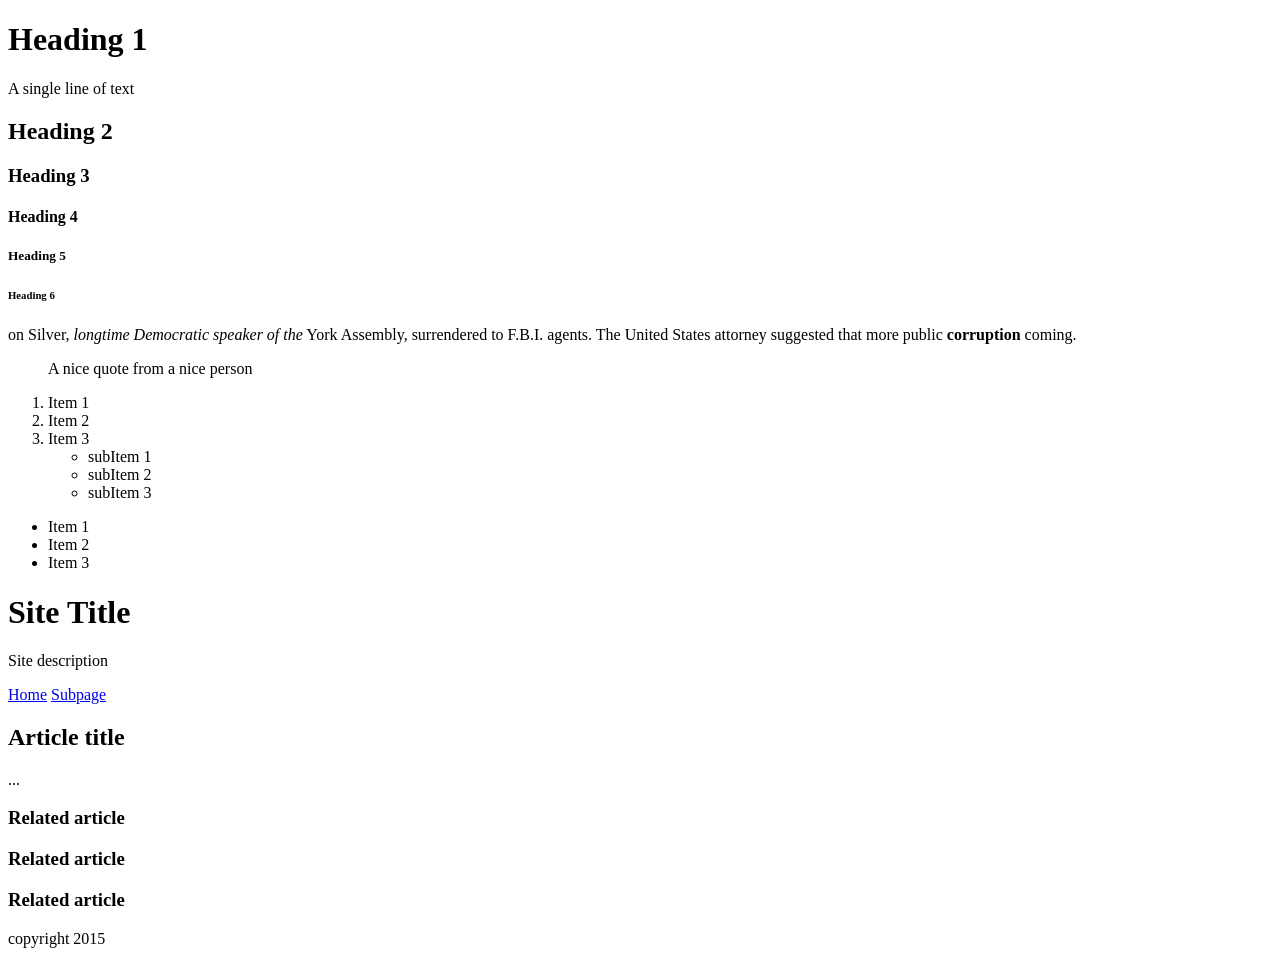
<file: index.html>
<!doctype html>
<html>

</html>
	<head>
		<title>HTML Demo</title>
	</head>
	<body>

		<h1>Heading 1</h1>
		<p>A single line of text </p>
		

		<h2>Heading 2</h2>

		<h3>Heading 3</h3>
		<h4>Heading 4</h4>
		<h5>Heading 5</h5>
		<h6>Heading 6</h6>
		<p>on Silver, <em>longtime Democratic speaker of the</em> York Assembly, surrendered to F.B.I. agents. The United States attorney suggested that more public <strong> corruption </strong>coming.

		<blockquote> A nice quote from a nice person</blockquote>

		<ol>
			<li> Item 1</li>
			<li> Item 2</li>
			<li> Item 3
				<ul>
					<li> subItem 1</li>
					<li> subItem 2</li>
					<li> subItem 3</li>
				</ul>
			</li>
		</ol>


		<ul>
			<li> Item 1</li>
			<li> Item 2</li>
			<li> Item 3</li>
		</ul>


		<header>
			<h1> Site Title</h1>
			<p> Site description</p>
			<nav>
				<a href="index.html">Home</a>
				<a href="sub.html">Subpage</a>
			</nav>
		</header>

		<main>
			<h2>Article title</h2>
			<p> ... </p>


		</main>
		<aside>
			<article>
				<h3>Related article</h3>
			</article>
			<article>
				<h3>Related article</h3>
			</article>
			<article>
				<h3>Related article</h3>
			</article>
		</aside>
		<footer>
			copyright 2015
		</footer>
			




	</body>
</html>
</file>
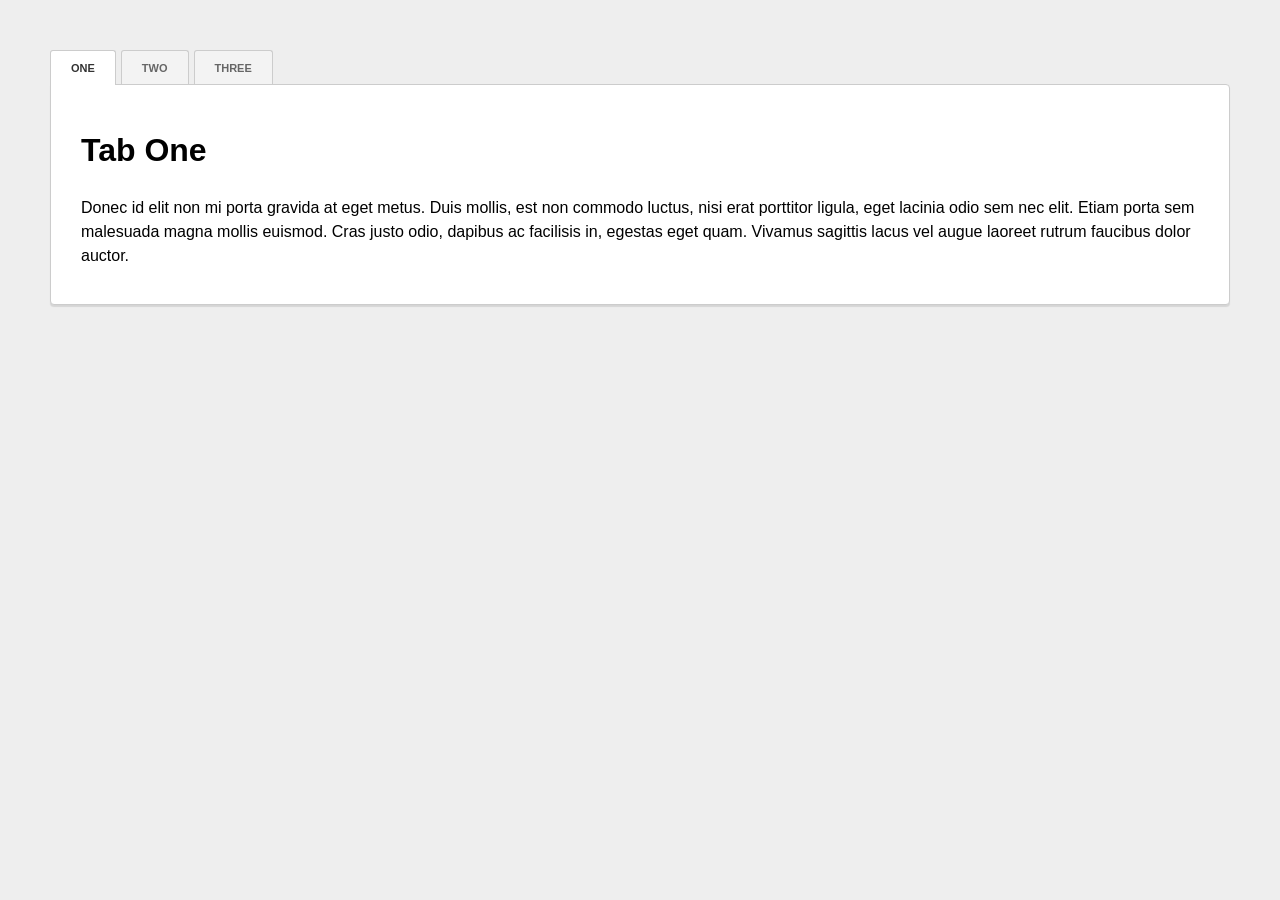
<file: Projects/05-TabPlugin/index.html>
<!DOCTYPE html>
<html>
	<head>
		<meta name="viewport" content="width=device-width, user-scalable=no">

		<title>Tabs</title>

		<link href="css/normalize.css" rel="stylesheet">
		<link href="css/jquery.mytabs.css" rel="stylesheet">
		<link href="css/main.css" rel="stylesheet">

		<script src="js/jquery-1.11.2.min.js"></script>
		<script src="js/jquery.mytabs.js"></script>
		<script src="js/main.js"></script>
	</head>
	<body>

		<div class="tabbed">
			<div class="tab-nav">
				<a href="#one" class="tab active">One</a>
				<a href="#two" class="tab">Two</a>
				<a href="#three" class="tab">Three</a>
			</div>
			<div class="tab-content">
				<div class="tab active" id="one">
					<h1>Tab One</h1>
					<p>Donec id elit non mi porta gravida at eget metus. Duis mollis, est non commodo luctus, nisi erat porttitor ligula, eget lacinia odio sem nec elit. Etiam porta sem malesuada magna mollis euismod. Cras justo odio, dapibus ac facilisis in, egestas eget quam. Vivamus sagittis lacus vel augue laoreet rutrum faucibus dolor auctor.</p>
				</div>
				<div class="tab" id="two">
					<h1>Tab Two</h1>
					<p>Maecenas sed diam eget risus varius blandit sit amet non magna. Duis mollis, est non commodo luctus, nisi erat porttitor ligula, eget lacinia odio sem nec elit. Curabitur blandit tempus porttitor. Nullam quis risus eget urna mollis ornare vel eu leo.</p>
				</div>
				<div class="tab" id="three">
					<h1>Tab Three</h1>
					<p>Vestibulum id ligula porta felis euismod semper. Fusce dapibus, tellus ac cursus commodo, tortor mauris condimentum nibh, ut fermentum massa justo sit amet risus. Cum sociis natoque penatibus et magnis dis parturient montes, nascetur ridiculus mus. Nullam quis risus eget urna mollis ornare vel eu leo.</p>
				</div>
			</div>
		</div>

	</body>
</html>
</file>
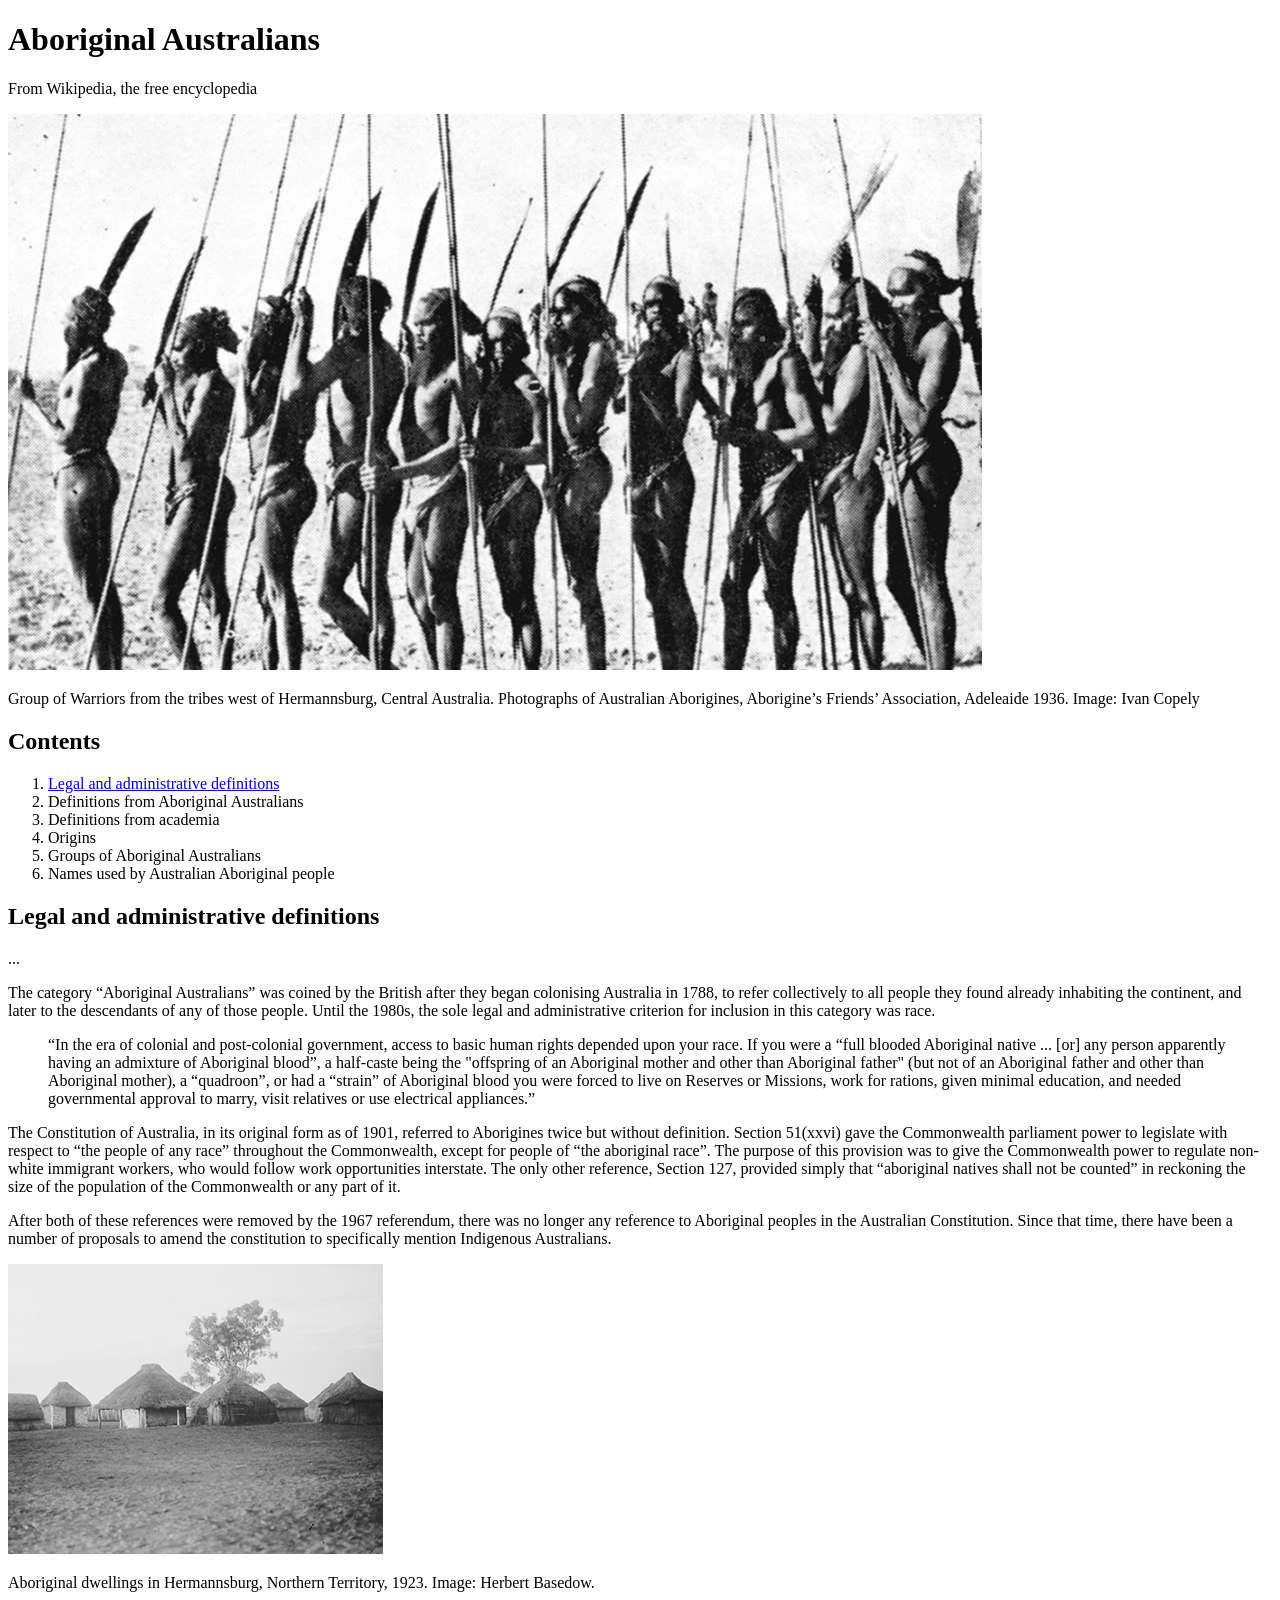
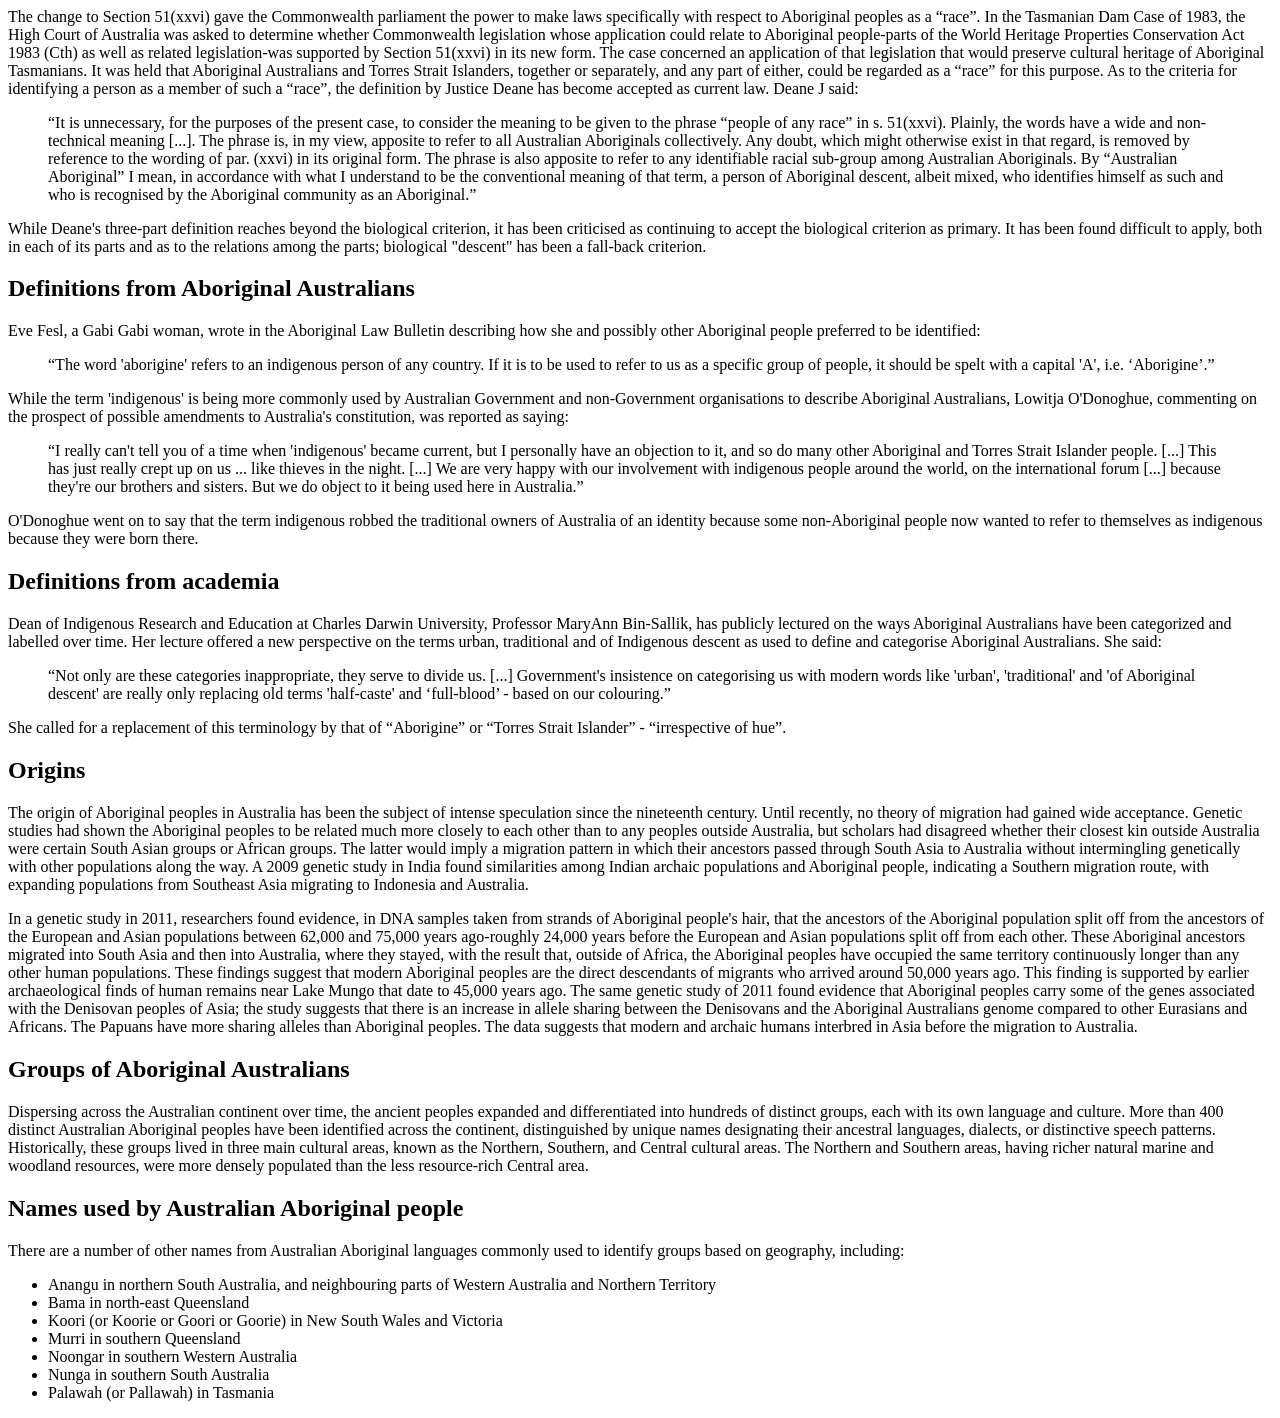
<file: indexA.html>
<!doctype html>
<html>
	<head>
		<title>Aboriginal Australians</title>
	</head>

	<body>

	<h1>Aboriginal Australians</h1>
	<p>From Wikipedia, the free encyclopedia</p>

<img src="aboriginal-australians.jpg" alt="Relevant textual alternative to the image">
<p>Group of Warriors from the tribes west of Hermannsburg, Central Australia. Photographs of Australian Aborigines, Aborigine’s Friends’ Association, Adeleaide 1936. Image: Ivan Copely<p>

	<h2>Contents</h2>
	
	<ol>
		<li> <a href="Section_1"> Legal and administrative definitions</a></li>
		<li> Definitions from Aboriginal Australians</li>
		<li> Definitions from academia</li>
		<li> Origins</li>
		<li>Groups of Aboriginal Australians</li>
		<li>Names used by Australian Aboriginal people</li>
	</ol>

<h2>Legal and administrative definitions</h2><div id="Section_1">...</div>

	<p>The category &#8220;Aboriginal Australians&#8221; was coined by the British after they began colonising Australia in 1788, to refer collectively to all people they found already inhabiting the continent, and later to the descendants of any of those people. Until the 1980s, the sole legal and administrative criterion for inclusion in this category was race.</p>

	<blockquote>&#8220;In the era of colonial and post-colonial government, access to basic human rights depended upon your race. If you were a &#8220;full blooded Aboriginal native ... [or] any person apparently having an admixture of Aboriginal blood&#8221;, a half-caste being the "offspring of an Aboriginal mother and other than Aboriginal father" (but not of an Aboriginal father and other than Aboriginal mother), a &#8220;quadroon&#8221;, or had a &#8220;strain&#8221; of Aboriginal blood you were forced to live on Reserves or Missions, work for rations, given minimal education, and needed governmental approval to marry, visit relatives or use electrical appliances.&#8221;</blockquote>

	<p>The Constitution of Australia, in its original form as of 1901, referred to Aborigines twice but without definition. Section 51(xxvi) gave the Commonwealth parliament power to legislate with respect to &#8220;the people of any race&#8221; throughout the Commonwealth, except for people of &#8220;the aboriginal race&#8221;. The purpose of this provision was to give the Commonwealth power to regulate non-white immigrant workers, who would follow work opportunities interstate. The only other reference, Section 127, provided simply that &#8220;aboriginal natives shall not be counted&#8221; in reckoning the size of the population of the Commonwealth or any part of it.</p>

	<p>After both of these references were removed by the 1967 referendum, there was no longer any reference to Aboriginal peoples in the Australian Constitution. Since that time, there have been a number of proposals to amend the constitution to specifically mention Indigenous Australians.</p>

<img src="aboriginal-dwellings.jpg" alt="Relevant textual alternative to the image">
<p>Aboriginal dwellings in Hermannsburg, Northern Territory, 1923. Image: Herbert Basedow.</p>

	<p>The change to Section 51(xxvi) gave the Commonwealth parliament the power to make laws specifically with respect to Aboriginal peoples as a &#8220;race&#8221;. In the Tasmanian Dam Case of 1983, the High Court of Australia was asked to determine whether Commonwealth legislation whose application could relate to Aboriginal people-parts of the World Heritage Properties Conservation Act 1983 (Cth) as well as related legislation-was supported by Section 51(xxvi) in its new form. The case concerned an application of that legislation that would preserve cultural heritage of Aboriginal Tasmanians. It was held that Aboriginal Australians and Torres Strait Islanders, together or separately, and any part of either, could be regarded as a &#8220;race&#8221; for this purpose. As to the criteria for identifying a person as a member of such a &#8220;race&#8221;, the definition by Justice Deane has become accepted as current law. Deane J said:</p>

	<blockquote>&#8220;It is unnecessary, for the purposes of the present case, to consider the meaning to be given to the phrase &#8220;people of any race&#8221; in s. 51(xxvi). Plainly, the words have a wide and non-technical meaning [...]. The phrase is, in my view, apposite to refer to all Australian Aboriginals collectively. Any doubt, which might otherwise exist in that regard, is removed by reference to the wording of par. (xxvi) in its original form. The phrase is also apposite to refer to any identifiable racial sub-group among Australian Aboriginals. By &#8220;Australian Aboriginal&#8221; I mean, in accordance with what I understand to be the conventional meaning of that term, a person of Aboriginal descent, albeit mixed, who identifies himself as such and who is recognised by the Aboriginal community as an Aboriginal.&#8221;</BLOCKQUOTE>

	<p>While Deane's three-part definition reaches beyond the biological criterion, it has been criticised as continuing to accept the biological criterion as primary. It has been found difficult to apply, both in each of its parts and as to the relations among the parts; biological "descent" has been a fall-back criterion.</p>

	<h2>Definitions from Aboriginal Australians</h2>

	<p>Eve Fesl, a Gabi Gabi woman, wrote in the Aboriginal Law Bulletin describing how she and possibly other Aboriginal people preferred to be identified:</p>

	<BLOCKQUOTE>&#8220;The word 'aborigine' refers to an indigenous person of any country. If it is to be used to refer to us as a specific group of people, it should be spelt with a capital 'A', i.e. &#8216;Aborigine&#8217;.&#8221;</BLOCKQUOTE>

	<p>While the term 'indigenous' is being more commonly used by Australian Government and non-Government organisations to describe Aboriginal Australians, Lowitja O'Donoghue, commenting on the prospect of possible amendments to Australia's constitution, was reported as saying:</p>

	<blockquote>&#8220;I really can't tell you of a time when 'indigenous' became current, but I personally have an objection to it, and so do many other Aboriginal and Torres Strait Islander people. [...] This has just really crept up on us ... like thieves in the night. [...] We are very happy with our involvement with indigenous people around the world, on the international forum [...] because they're our brothers and sisters. But we do object to it being used here in Australia.&#8221;</blockquote>

	<p>O'Donoghue went on to say that the term indigenous robbed the traditional owners of Australia of an identity because some non-Aboriginal people now wanted to refer to themselves as indigenous because they were born there.</p>

	<h2>Definitions from academia</h2>

	<p>Dean of Indigenous Research and Education at Charles Darwin University, Professor MaryAnn Bin-Sallik, has publicly lectured on the ways Aboriginal Australians have been categorized and labelled over time. Her lecture offered a new perspective on the terms urban, traditional and of Indigenous descent as used to define and categorise Aboriginal Australians. She said:</p>

	<BLOCKQUOTE>&#8220;Not only are these categories inappropriate, they serve to divide us. [...] Government's insistence on categorising us with modern words like 'urban', 'traditional' and 'of Aboriginal descent' are really only replacing old terms 'half-caste' and &#8216;full-blood&#8217; - based on our colouring.&#8221;</BLOCKQUOTE>

	<p>She called for a replacement of this terminology by that of &#8220;Aborigine&#8221; or &#8220;Torres Strait Islander&#8221; - &#8220;irrespective of hue&#8221;.</p>

	<h2>Origins</h2>

	<p>The origin of Aboriginal peoples in Australia has been the subject of intense speculation since the nineteenth century. Until recently, no theory of migration had gained wide acceptance. Genetic studies had shown the Aboriginal peoples to be related much more closely to each other than to any peoples outside Australia, but scholars had disagreed whether their closest kin outside Australia were certain South Asian groups or African groups. The latter would imply a migration pattern in which their ancestors passed through South Asia to Australia without intermingling genetically with other populations along the way. A 2009 genetic study in India found similarities among Indian archaic populations and Aboriginal people, indicating a Southern migration route, with expanding populations from Southeast Asia migrating to Indonesia and Australia.</p>

	<p>In a genetic study in 2011, researchers found evidence, in DNA samples taken from strands of Aboriginal people's hair, that the ancestors of the Aboriginal population split off from the ancestors of the European and Asian populations between 62,000 and 75,000 years ago-roughly 24,000 years before the European and Asian populations split off from each other. These Aboriginal ancestors migrated into South Asia and then into Australia, where they stayed, with the result that, outside of Africa, the Aboriginal peoples have occupied the same territory continuously longer than any other human populations. These findings suggest that modern Aboriginal peoples are the direct descendants of migrants who arrived around 50,000 years ago. This finding is supported by earlier archaeological finds of human remains near Lake Mungo that date to 45,000 years ago. The same genetic study of 2011 found evidence that Aboriginal peoples carry some of the genes associated with the Denisovan peoples of Asia; the study suggests that there is an increase in allele sharing between the Denisovans and the Aboriginal Australians genome compared to other Eurasians and Africans. The Papuans have more sharing alleles than Aboriginal peoples. The data suggests that modern and archaic humans interbred in Asia before the migration to Australia.</p>

	<h2>Groups of Aboriginal Australians</h2>

	<p>Dispersing across the Australian continent over time, the ancient peoples expanded and differentiated into hundreds of distinct groups, each with its own language and culture. More than 400 distinct Australian Aboriginal peoples have been identified across the continent, distinguished by unique names designating their ancestral languages, dialects, or distinctive speech patterns. Historically, these groups lived in three main cultural areas, known as the Northern, Southern, and Central cultural areas. The Northern and Southern areas, having richer natural marine and woodland resources, were more densely populated than the less resource-rich Central area.</p>

	<h2>Names used by Australian Aboriginal people</h2>

	<p>There are a number of other names from Australian Aboriginal languages commonly used to identify groups based on geography, including:</p>

	<ul>
		<li>Anangu in northern South Australia, and neighbouring parts of Western Australia and Northern Territory</li>
		<li>Bama in north-east Queensland</li>
		<li>Koori (or Koorie or Goori or Goorie) in New South Wales and Victoria</li>
		<li>Murri in southern Queensland</li>
		<li>Noongar in southern Western Australia</li>
		<li>Nunga in southern South Australia</li>
		<li>Palawah (or Pallawah) in Tasmania</li>
		</ul>
			

	</body>
</html>
</file>
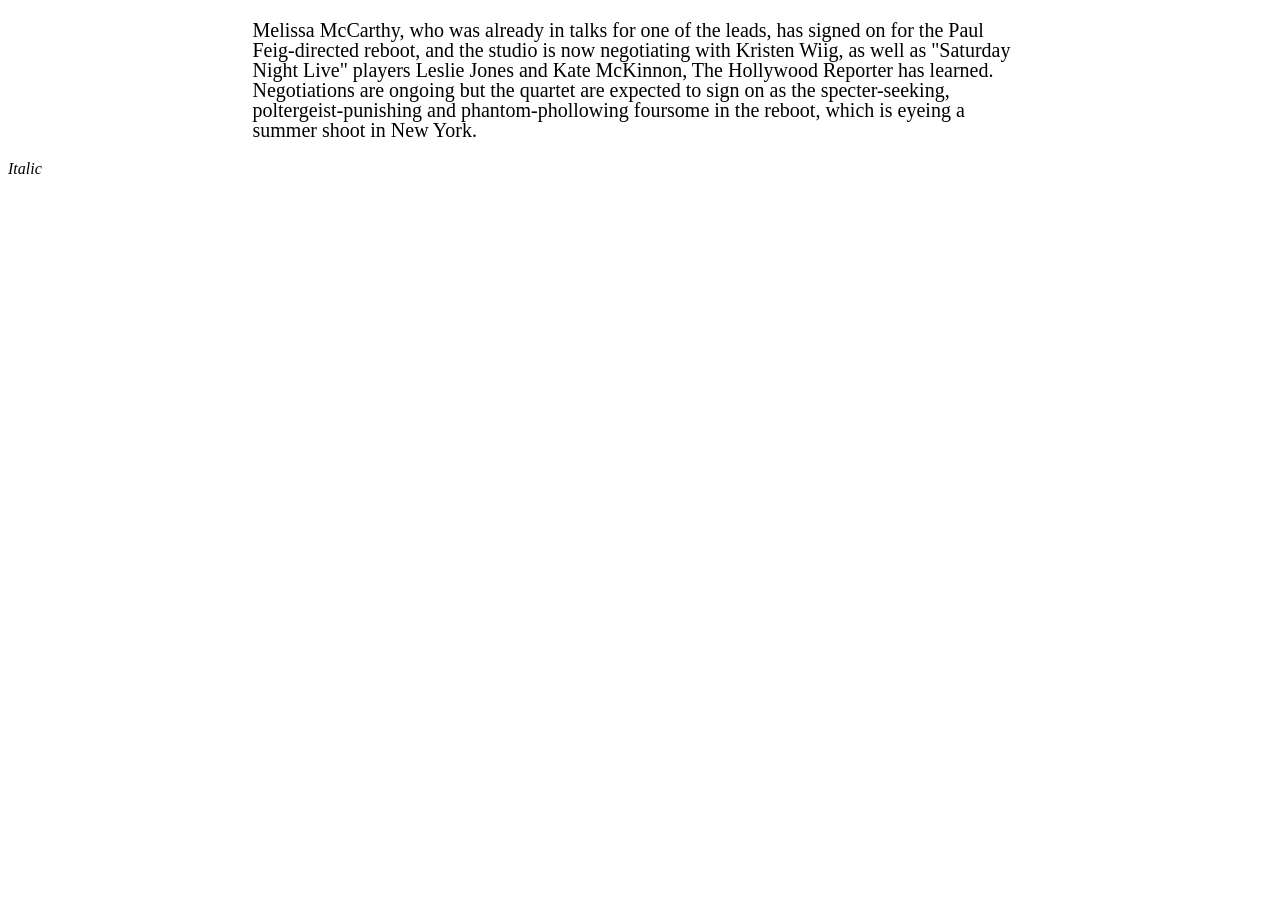
<file: indexCSS.html>
<!doctype html>
<html>
	<head>
		<title>HTML Demo</title>
	</head>
	<body>

		<style>
			h1 {
			color: blue;
			background: #000;
			font-size: 100px;
			font-weight: 500;
			font-style: italic;
			font-family: Helvetica, Arial, Sans-serif;
			line-height: 1.2;

			padding: 20px;
			margin: 0 20px;

			border: 5px solid green;
			}
			
			p{
				line-height: 1;
				font-size: 20px;
			}

			.container {
				width: 775px;
				margin: 0 auto;
			}
		</style>

		<!-- <h1>Page Title</h1> -->

		<div class="container">
			<p>Melissa McCarthy, who was already in talks for one of the leads, has signed on for the Paul Feig-directed reboot, and the studio is now negotiating with Kristen Wiig, as well as "Saturday Night Live" players Leslie Jones and Kate McKinnon, The Hollywood Reporter has learned. Negotiations are ongoing but the quartet are expected to sign on as the specter-seeking, poltergeist-punishing and phantom-phollowing foursome in the reboot, which is eyeing a summer shoot in New York.</p>
		</div>

		<em>Italic</em>

	</body>
</html>
</file>
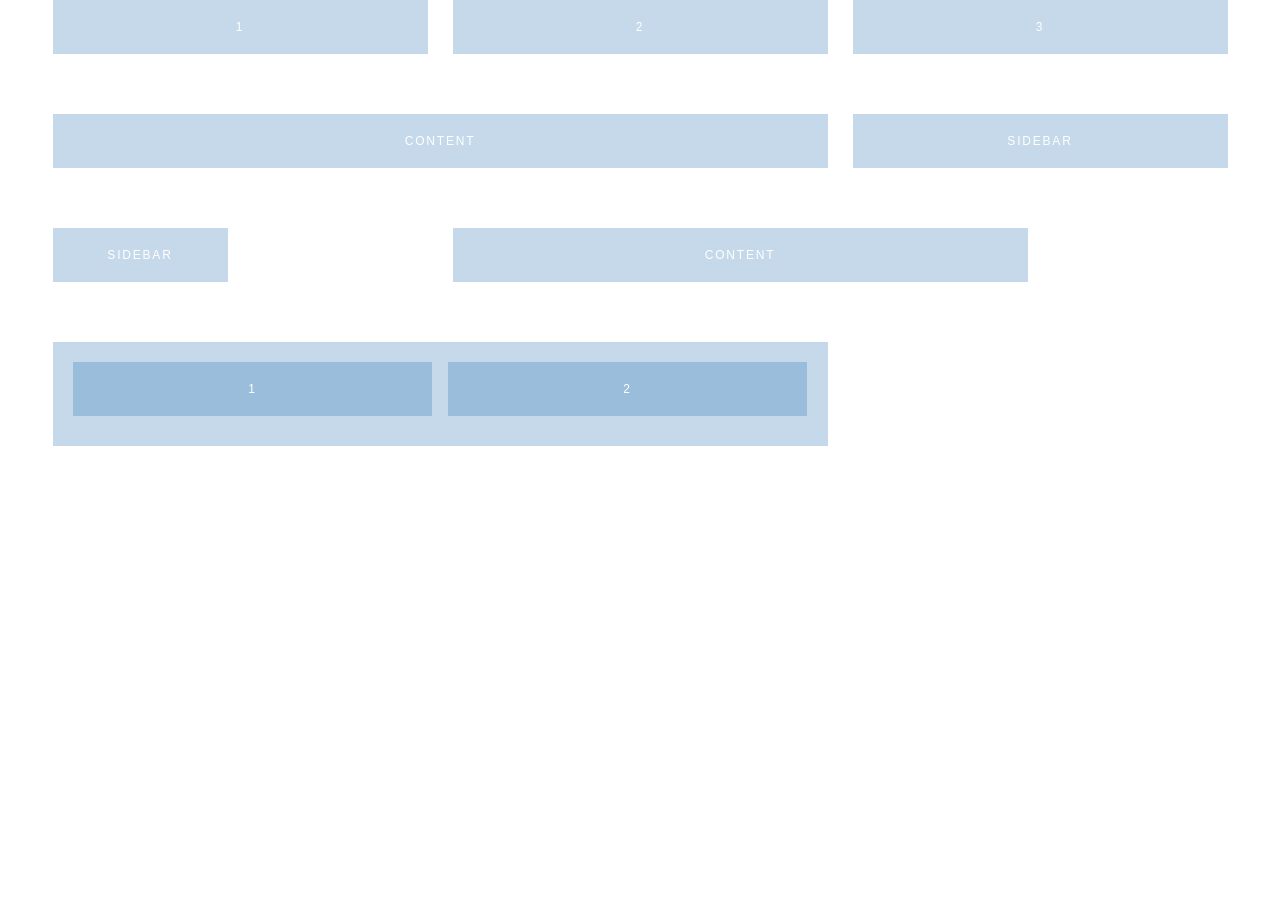
<file: Demos/06-RWD/indexA.html>
<!doctype html>
<html>
	<head>
		<title>RWD Demo</title>

		<style>
			[class*="fs-row"] {
				margin-bottom: 50px;
			}
			[class*="fs-row"] [class*="fs-row"] {
				margin-bottom: 0;
			}
			[class*="fs-cell"] {
				background: rgba(26, 104, 173, 0.25);
				overflow: hidden;
				color: #fff;
				font-size: 12px;
				letter-spacing: 0.15em;
				margin-bottom: 10px;
				padding: 20px;
				text-align: center;
				text-transform: uppercase;
			}
		</style>

		<link href="components/normalize-css/normalize.css" rel="stylesheet">
		<link href="components/formstone/dist/css/grid.css" rel="stylesheet">

	</head>
	<body class="fs-grid">

		<!-- Symetrical -->
		<div class="fs-row">
			<div class="fs-cell fs-all-third">1</div>
			<div class="fs-cell fs-all-third">2</div>
			<div class="fs-cell fs-all-third">3</div>
		</div>

		<!-- Asymetrical -->
		<div class="fs-row">
			<div class="fs-cell-right fs-lg-4">Sidebar</div>
			<div class="fs-cell fs-lg-8">Content</div>
		</div>

		<!-- Push -->
		<div class="fs-row">
			<div class="fs-cell fs-lg-2">Sidebar</div>
			<div class="fs-cell fs-lg-6 fs-lg-push-2">Content</div>
		</div>

		<!-- Nested -->
		<div class="fs-row">
			<div class="fs-cell fs-lg-8">

				<div class="fs-row">
					<div class="fs-cell fs-lg-6">1</div>
					<div class="fs-cell fs-lg-6">2</div>
				</div>

			</div>
		</div>

	</body>
</html>
</file>
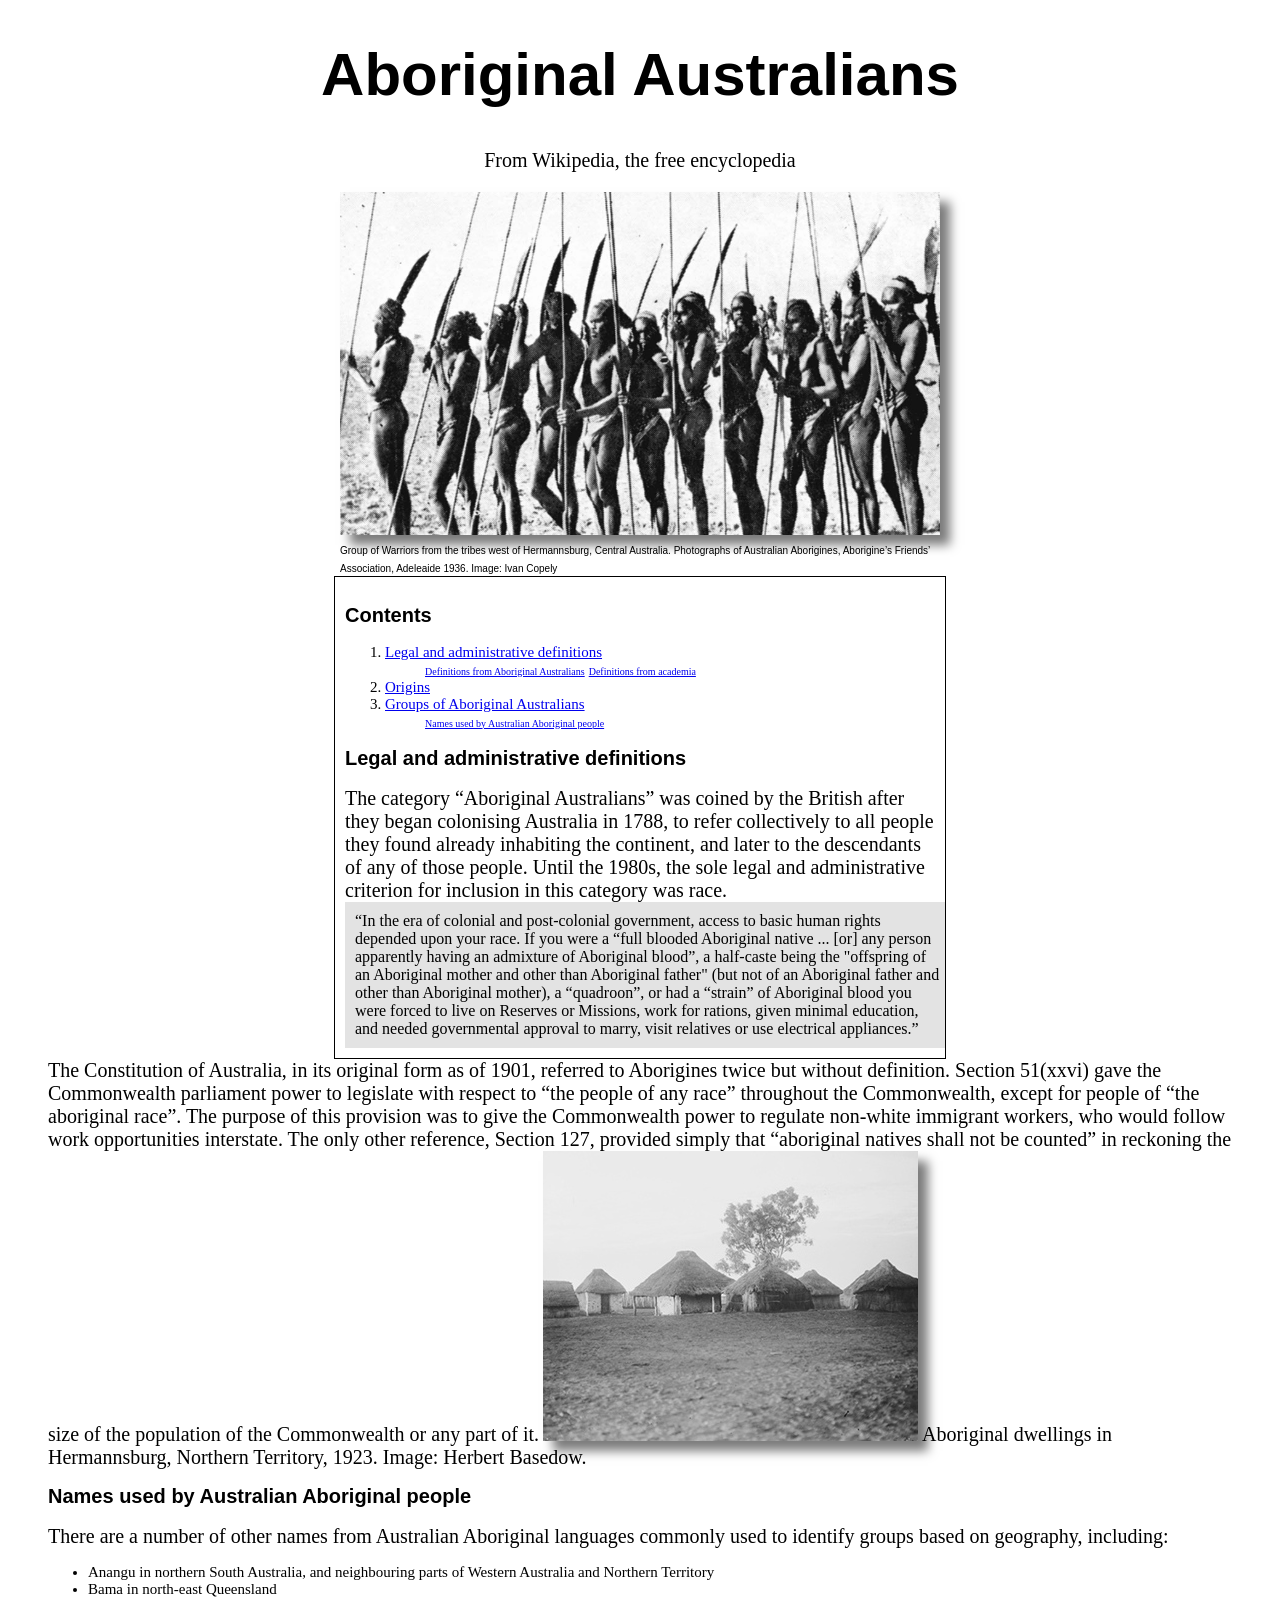
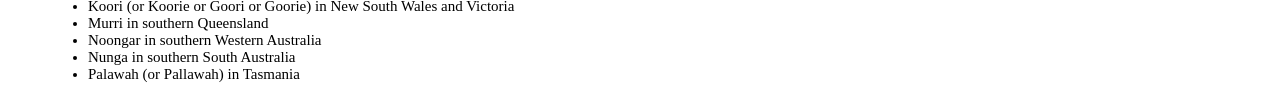
<file: Projects/01-ArticleMarkup/index_CSS.html>
<!doctype html>
<html>
	<head>
		<title>Aboriginal Australians</title>
	</head>

	<body>
		<style>
			h1 {
				color: black;
				font-size: 60px;
				font-family: Arial;
				text-align: center;
			}

			h2 {
				color: black;
				font-size: 20px;
				font-family: Arial;
				text-align: left;
			}

			p {
				color: black;
				font-size: 20px;
				font-family: Times New Roman;
				text-align: center;
			}

			figcaption {
				width: 600px;
				margin: 0 auto;
			}
				
			p1 {
				color: black;
				font-size: 10px;
				font-family: Arial;
				text-align: left;
			}

  			.centeredImage {
    			text-align:center;
    			margin-top:0px;
    			margin-bottom:0px;
    			padding:0px;
    		}

    		img {
				-webkit-box-shadow: 10px 10px 10px #7C7C7C;
    		}
			
			.container {
				width: 600px;
				margin: 0 auto;
			
			}
			
			.container1 {
				width: 590px;
				margin: 0 auto;
				border: 1px solid black;
				padding: 10px;
			}
			
			.container2 {
				width: 600px;
				margin: 0 auto;
				background-color: #E3E3E3;
			}

			blockquote {
				width: 590px;
				margin: 0 auto;
				padding: 10px;
			}
			li {
				color: black;
				font-size: 15px;
				font-family: Times New Roman;
				text-align: left;
			}

			li1 {
				color: black;
				font-size: 10px;
				font-family: Times New Roman;
				text-align: left;
			}
			
			
			p2 {
				color: black;
				font-size: 20px;
				font-family: Times New Roman;
				text-align: left;
			}
		</style>

		<h1>Aboriginal Australians</h1>
		<p>From Wikipedia, the free encyclopedia</p>

		<figure>
			<p class="centeredImage"><img src="images/aboriginal-australians.jpg" alt="Relevant textual alternative to the image" height="343" width="600"></p>
			<figcaption>
				<p1>Group of Warriors from the tribes west of Hermannsburg, Central Australia. Photographs of Australian Aborigines, Aborigine&#8217;s Friends&#8217; Association, Adeleaide 1936. Image: Ivan Copely</p1>
			</figcaption>

		<div class="container1">
		  <h2>Contents</h2>
		
			<ol>
				<li><a href="#Section_1"> Legal and administrative definitions</a></li>
				<ol>
					<li1><a href="#Section_2"> Definitions from Aboriginal Australians</a></li1>
					<li1><a href="#Section_3"> Definitions from academia</a></li1>
				</ol>
				<li><a href="#Section_4"> Origins</a></li>
				<li><a href="#Section_5"> Groups of Aboriginal Australians</a></li>
				<ol>
				<li1><a href="#Section_6"> Names used by Australian Aboriginal people</a></li1>
				</ol>
			</ol>

			<h2 id="Section_1">Legal and administrative definitions</h2>

			<p2>The category &#8220;Aboriginal Australians&#8221; was coined by the British after they began colonising Australia in 1788, to refer collectively to all people they found already inhabiting the continent, and later to the descendants of any of those people. Until the 1980s, the sole legal and administrative criterion for inclusion in this category was race.</p2>

			<div class="container2">

				<blockquote>&#8220;In the era of colonial and post-colonial government, access to basic human rights depended upon your race. If you were a &#8220;full blooded Aboriginal native ... [or] any person apparently having an admixture of Aboriginal blood&#8221;, a half-caste being the "offspring of an Aboriginal mother and other than Aboriginal father" (but not of an Aboriginal father and other than Aboriginal mother), a &#8220;quadroon&#8221;, or had a &#8220;strain&#8221; of Aboriginal blood you were forced to live on Reserves or Missions, work for rations, given minimal education, and needed governmental approval to marry, visit relatives or use electrical appliances.&#8221;</blockquote>
			</div>
        </div>

			<p2>The Constitution of Australia, in its original form as of 1901, referred to Aborigines twice but without definition. Section 51(xxvi) gave the Commonwealth parliament power to legislate with respect to &#8220;the people of any race&#8221; throughout the Commonwealth, except for people of &#8220;the aboriginal race&#8221;. The purpose of this provision was to give the Commonwealth power to regulate non-white immigrant workers, who would follow work opportunities interstate. The only other reference, Section 127, provided simply that &#8220;aboriginal natives shall not be counted&#8221; in reckoning the size of the population of the Commonwealth or any part of it.</p2>


		<img src="images/aboriginal-dwellings.jpg" alt="Relevant textual alternative to the image">
		<p2>Aboriginal dwellings in Hermannsburg, Northern Territory, 1923. Image: Herbert Basedow.</p2>

		
		<h2 id="Section_6">Names used by Australian Aboriginal people</h2>

		<p2>There are a number of other names from Australian Aboriginal languages commonly used to identify groups based on geography, including:</p2>

		<ul>
			<li>Anangu in northern South Australia, and neighbouring parts of Western Australia and Northern Territory</li>
			<li>Bama in north-east Queensland</li>
			<li>Koori (or Koorie or Goori or Goorie) in New South Wales and Victoria</li>
			<li>Murri in southern Queensland</li>
			<li>Noongar in southern Western Australia</li>
			<li>Nunga in southern South Australia</li>
			<li>Palawah (or Pallawah) in Tasmania</li>
		</ul>
				

	</body>
</html>
</file>
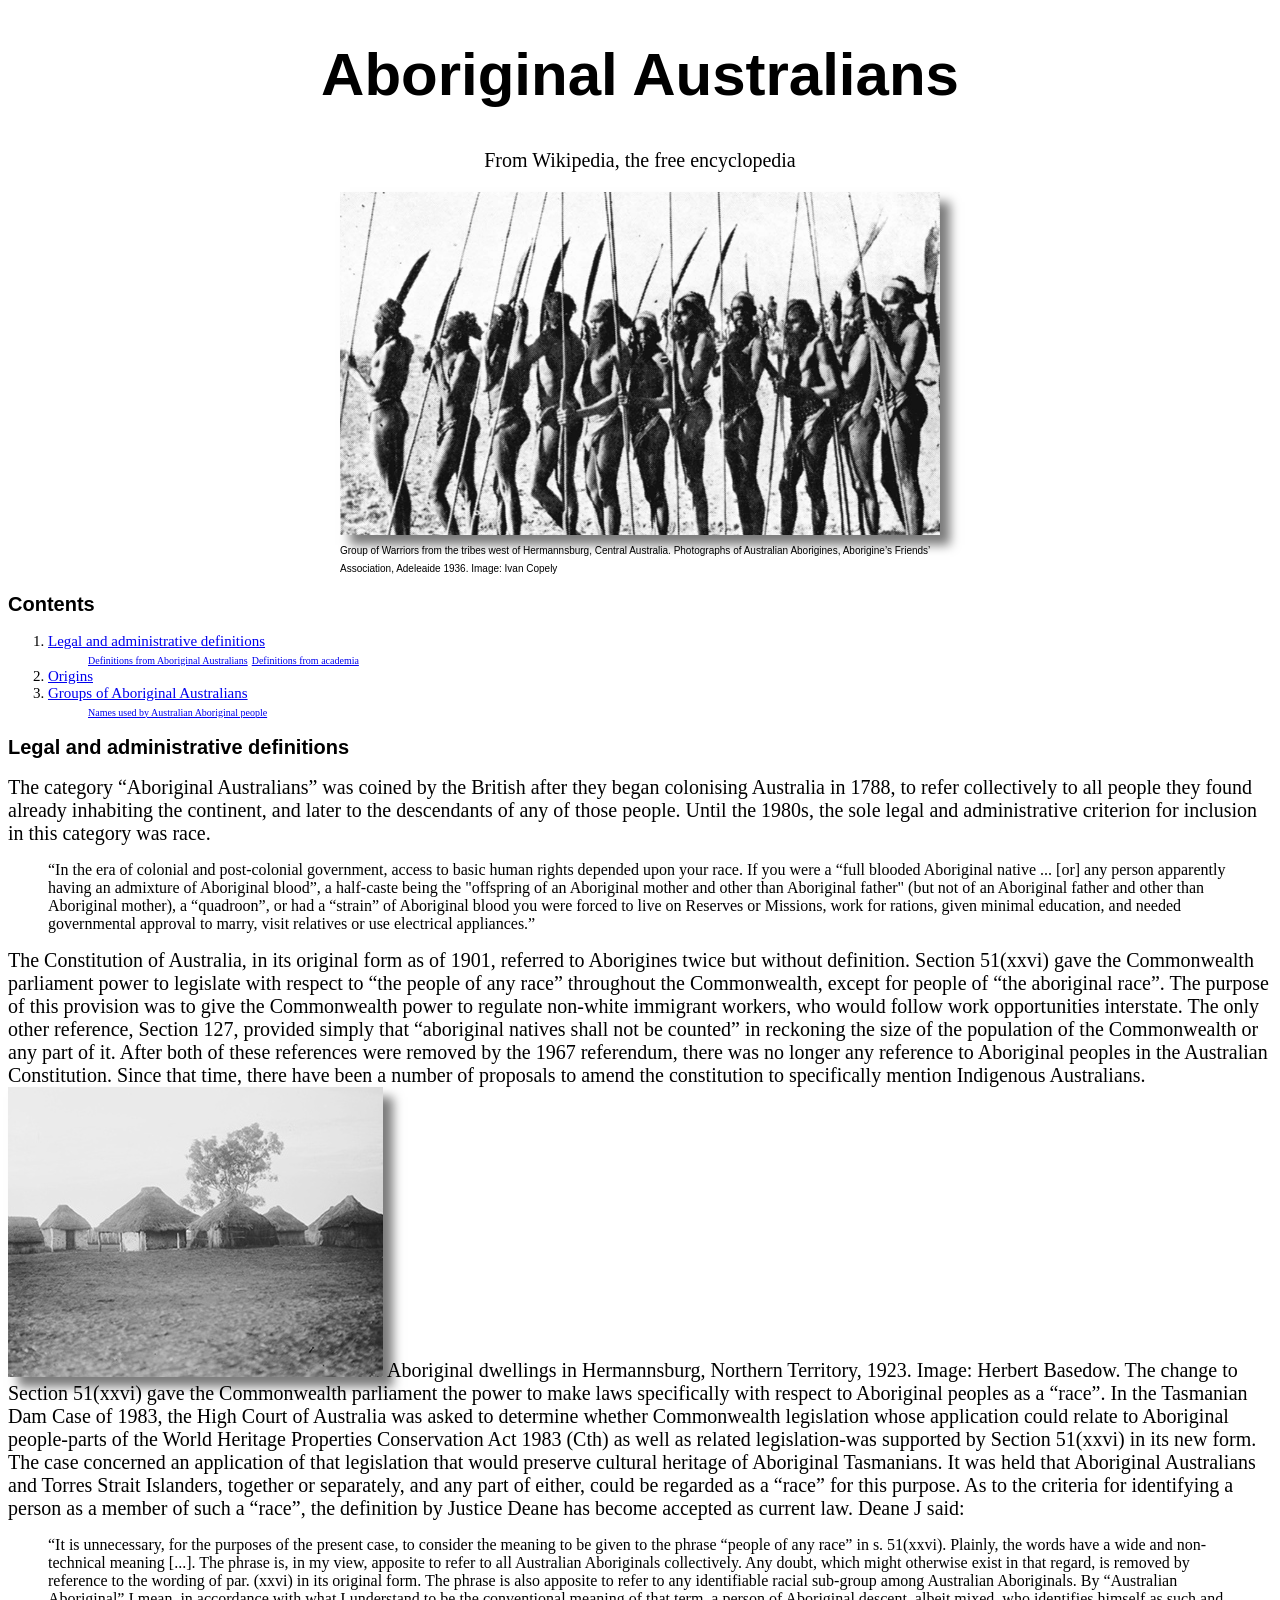
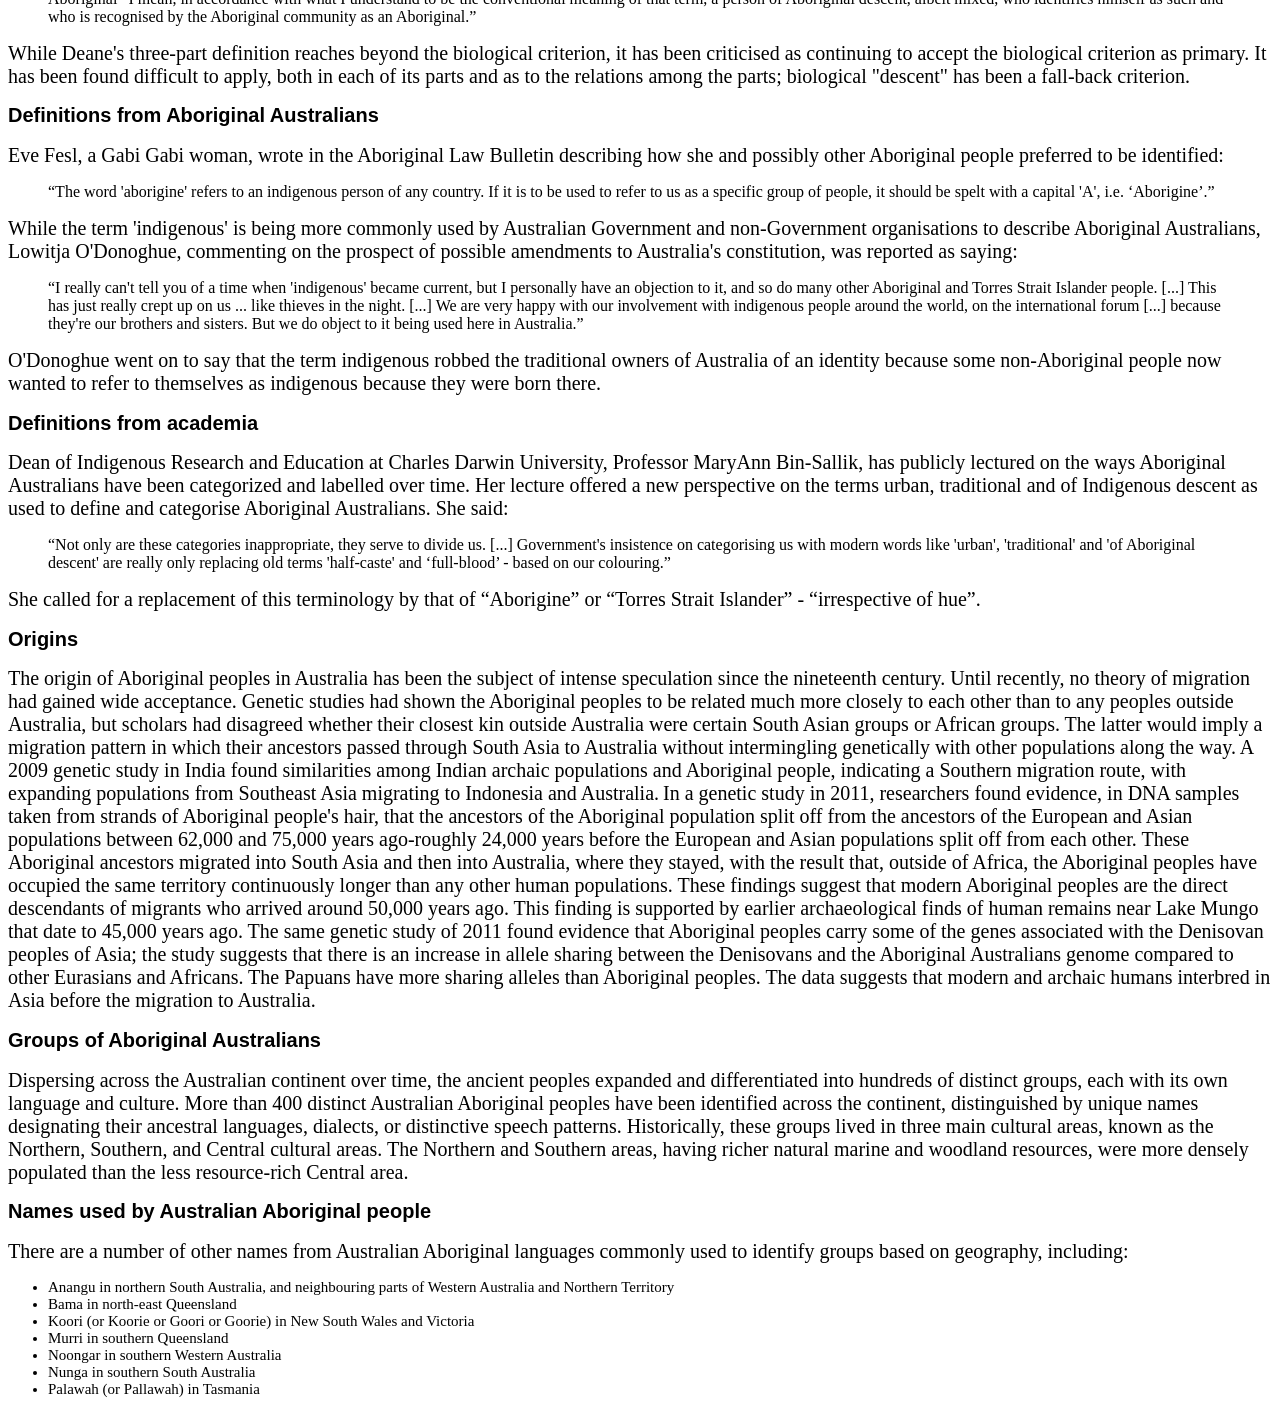
<file: Projects/01-ArticleMarkup/indexA.html>
<!doctype html>
<html>
	<head>
		<title>Aboriginal Australians</title>
	</head>

	<body>
		<style>
			h1 {
			color: black;
			font-size: 60px;
			font-family: Arial;
			text-align: center;
			}

			h2 {
			color: black;
			font-size: 20px;
			font-family: Arial;
			text-align: left;
			}

			p {
			color: black;
			font-size: 20px;
			font-family: Times New Roman;
			text-align: center;
			}

			p1 {
			color: black;
			font-size: 10px;
			font-family: Arial;
			text-align: left;
			}

  			.centeredImage
    			{
    				text-align:center;
    				margin-top:0px;
    				margin-bottom:0px;
    				padding:0px;
    			}

    		img
    			{
					-webkit-box-shadow: 10px 10px 10px #7C7C7C;
    			}
			
			.container {
				width: 600px;
				margin: 0 auto;
				}


			.container1 {
				width: 600px;
				margin: 0 auto;
				}

				
			li {
			color: black;
			font-size: 15px;
			font-family: Times New Roman;
			text-align: left;
			}

			li1 {
			color: black;
			font-size: 10px;
			font-family: Times New Roman;
			text-align: left;
			}
			
			
			p2 {
			color: black;
			font-size: 20px;
			font-family: Times New Roman;
			text-align: left;
			}
		</style>

		<h1>Aboriginal Australians</h1>
		<p>From Wikipedia, the free encyclopedia</p>

		<p class="centeredImage"><img src="images/aboriginal-australians.jpg" alt="Relevant textual alternative to the image" height="343" width="600"></p>
		
		<div class="container">
			<p1>Group of Warriors from the tribes west of Hermannsburg, Central Australia. Photographs of Australian Aborigines, Aborigine&#8217;s Friends&#8217; Association, Adeleaide 1936. Image: Ivan Copely</p1>
		</div>

		<h2>Contents</h2>
		
		<ol>
			<li><a href="#Section_1"> Legal and administrative definitions</a></li>
			<ol>
				<li1><a href="#Section_2"> Definitions from Aboriginal Australians</a></li1>
				<li1><a href="#Section_3"> Definitions from academia</a></li1>
			</ol>
			<li><a href="#Section_4"> Origins</a></li>
			<li><a href="#Section_5"> Groups of Aboriginal Australians</a></li>
			<ol>
			<li1><a href="#Section_6"> Names used by Australian Aboriginal people</a></li1>
			</ol>
		</ol>

		<h2 id="Section_1">Legal and administrative definitions</h2>

		<p2>The category &#8220;Aboriginal Australians&#8221; was coined by the British after they began colonising Australia in 1788, to refer collectively to all people they found already inhabiting the continent, and later to the descendants of any of those people. Until the 1980s, the sole legal and administrative criterion for inclusion in this category was race.</p2>

		<blockquote>&#8220;In the era of colonial and post-colonial government, access to basic human rights depended upon your race. If you were a &#8220;full blooded Aboriginal native ... [or] any person apparently having an admixture of Aboriginal blood&#8221;, a half-caste being the "offspring of an Aboriginal mother and other than Aboriginal father" (but not of an Aboriginal father and other than Aboriginal mother), a &#8220;quadroon&#8221;, or had a &#8220;strain&#8221; of Aboriginal blood you were forced to live on Reserves or Missions, work for rations, given minimal education, and needed governmental approval to marry, visit relatives or use electrical appliances.&#8221;</blockquote>

		<p2>The Constitution of Australia, in its original form as of 1901, referred to Aborigines twice but without definition. Section 51(xxvi) gave the Commonwealth parliament power to legislate with respect to &#8220;the people of any race&#8221; throughout the Commonwealth, except for people of &#8220;the aboriginal race&#8221;. The purpose of this provision was to give the Commonwealth power to regulate non-white immigrant workers, who would follow work opportunities interstate. The only other reference, Section 127, provided simply that &#8220;aboriginal natives shall not be counted&#8221; in reckoning the size of the population of the Commonwealth or any part of it.</p2>

		<p2>After both of these references were removed by the 1967 referendum, there was no longer any reference to Aboriginal peoples in the Australian Constitution. Since that time, there have been a number of proposals to amend the constitution to specifically mention Indigenous Australians.</p2>

		<img src="images/aboriginal-dwellings.jpg" alt="Relevant textual alternative to the image">
		<p2>Aboriginal dwellings in Hermannsburg, Northern Territory, 1923. Image: Herbert Basedow.</p2>

		<p2>The change to Section 51(xxvi) gave the Commonwealth parliament the power to make laws specifically with respect to Aboriginal peoples as a &#8220;race&#8221;. In the Tasmanian Dam Case of 1983, the High Court of Australia was asked to determine whether Commonwealth legislation whose application could relate to Aboriginal people-parts of the World Heritage Properties Conservation Act 1983 (Cth) as well as related legislation-was supported by Section 51(xxvi) in its new form. The case concerned an application of that legislation that would preserve cultural heritage of Aboriginal Tasmanians. It was held that Aboriginal Australians and Torres Strait Islanders, together or separately, and any part of either, could be regarded as a &#8220;race&#8221; for this purpose. As to the criteria for identifying a person as a member of such a &#8220;race&#8221;, the definition by Justice Deane has become accepted as current law. Deane J said:</p2>

		<blockquote>&#8220;It is unnecessary, for the purposes of the present case, to consider the meaning to be given to the phrase &#8220;people of any race&#8221; in s. 51(xxvi). Plainly, the words have a wide and non-technical meaning [...]. The phrase is, in my view, apposite to refer to all Australian Aboriginals collectively. Any doubt, which might otherwise exist in that regard, is removed by reference to the wording of par. (xxvi) in its original form. The phrase is also apposite to refer to any identifiable racial sub-group among Australian Aboriginals. By &#8220;Australian Aboriginal&#8221; I mean, in accordance with what I understand to be the conventional meaning of that term, a person of Aboriginal descent, albeit mixed, who identifies himself as such and who is recognised by the Aboriginal community as an Aboriginal.&#8221;</blockquote>

		<p2>While Deane's three-part definition reaches beyond the biological criterion, it has been criticised as continuing to accept the biological criterion as primary. It has been found difficult to apply, both in each of its parts and as to the relations among the parts; biological "descent" has been a fall-back criterion.</p2>

		<h2 id="Section_2">Definitions from Aboriginal Australians</h2>

		<p2>Eve Fesl, a Gabi Gabi woman, wrote in the Aboriginal Law Bulletin describing how she and possibly other Aboriginal people preferred to be identified:</p2>

		<blockquote>&#8220;The word 'aborigine' refers to an indigenous person of any country. If it is to be used to refer to us as a specific group of people, it should be spelt with a capital 'A', i.e. &#8216;Aborigine&#8217;.&#8221;</blockquote>

		<p2>While the term 'indigenous' is being more commonly used by Australian Government and non-Government organisations to describe Aboriginal Australians, Lowitja O'Donoghue, commenting on the prospect of possible amendments to Australia's constitution, was reported as saying:</p2>

		<blockquote>&#8220;I really can't tell you of a time when 'indigenous' became current, but I personally have an objection to it, and so do many other Aboriginal and Torres Strait Islander people. [...] This has just really crept up on us ... like thieves in the night. [...] We are very happy with our involvement with indigenous people around the world, on the international forum [...] because they're our brothers and sisters. But we do object to it being used here in Australia.&#8221;</blockquote>

		<p2>O'Donoghue went on to say that the term indigenous robbed the traditional owners of Australia of an identity because some non-Aboriginal people now wanted to refer to themselves as indigenous because they were born there.</p2>

		<h2 id="Section_3">Definitions from academia</h2>

		<p2>Dean of Indigenous Research and Education at Charles Darwin University, Professor MaryAnn Bin-Sallik, has publicly lectured on the ways Aboriginal Australians have been categorized and labelled over time. Her lecture offered a new perspective on the terms urban, traditional and of Indigenous descent as used to define and categorise Aboriginal Australians. She said:</p2>

		<blockquote>&#8220;Not only are these categories inappropriate, they serve to divide us. [...] Government's insistence on categorising us with modern words like 'urban', 'traditional' and 'of Aboriginal descent' are really only replacing old terms 'half-caste' and &#8216;full-blood&#8217; - based on our colouring.&#8221;</blockquote>

		<p2>She called for a replacement of this terminology by that of &#8220;Aborigine&#8221; or &#8220;Torres Strait Islander&#8221; - &#8220;irrespective of hue&#8221;.</p2>

		<h2 id="Section_4">Origins</h2>

		<p2>The origin of Aboriginal peoples in Australia has been the subject of intense speculation since the nineteenth century. Until recently, no theory of migration had gained wide acceptance. Genetic studies had shown the Aboriginal peoples to be related much more closely to each other than to any peoples outside Australia, but scholars had disagreed whether their closest kin outside Australia were certain South Asian groups or African groups. The latter would imply a migration pattern in which their ancestors passed through South Asia to Australia without intermingling genetically with other populations along the way. A 2009 genetic study in India found similarities among Indian archaic populations and Aboriginal people, indicating a Southern migration route, with expanding populations from Southeast Asia migrating to Indonesia and Australia.</p2>

		<p2>In a genetic study in 2011, researchers found evidence, in DNA samples taken from strands of Aboriginal people's hair, that the ancestors of the Aboriginal population split off from the ancestors of the European and Asian populations between 62,000 and 75,000 years ago-roughly 24,000 years before the European and Asian populations split off from each other. These Aboriginal ancestors migrated into South Asia and then into Australia, where they stayed, with the result that, outside of Africa, the Aboriginal peoples have occupied the same territory continuously longer than any other human populations. These findings suggest that modern Aboriginal peoples are the direct descendants of migrants who arrived around 50,000 years ago. This finding is supported by earlier archaeological finds of human remains near Lake Mungo that date to 45,000 years ago. The same genetic study of 2011 found evidence that Aboriginal peoples carry some of the genes associated with the Denisovan peoples of Asia; the study suggests that there is an increase in allele sharing between the Denisovans and the Aboriginal Australians genome compared to other Eurasians and Africans. The Papuans have more sharing alleles than Aboriginal peoples. The data suggests that modern and archaic humans interbred in Asia before the migration to Australia.</p2>

		<h2 id="Section_5">Groups of Aboriginal Australians</h2>

		<p2>Dispersing across the Australian continent over time, the ancient peoples expanded and differentiated into hundreds of distinct groups, each with its own language and culture. More than 400 distinct Australian Aboriginal peoples have been identified across the continent, distinguished by unique names designating their ancestral languages, dialects, or distinctive speech patterns. Historically, these groups lived in three main cultural areas, known as the Northern, Southern, and Central cultural areas. The Northern and Southern areas, having richer natural marine and woodland resources, were more densely populated than the less resource-rich Central area.</p2>

		<h2 id="Section_6">Names used by Australian Aboriginal people</h2>

		<p2>There are a number of other names from Australian Aboriginal languages commonly used to identify groups based on geography, including:</p2>

		<ul>
			<li>Anangu in northern South Australia, and neighbouring parts of Western Australia and Northern Territory</li>
			<li>Bama in north-east Queensland</li>
			<li>Koori (or Koorie or Goori or Goorie) in New South Wales and Victoria</li>
			<li>Murri in southern Queensland</li>
			<li>Noongar in southern Western Australia</li>
			<li>Nunga in southern South Australia</li>
			<li>Palawah (or Pallawah) in Tasmania</li>
		</ul>
				

	</body>
</html>
</file>
<file: Projects/05-TabPlugin/css/main.css>
*, *:before, *:after {
	    -webkit-box-sizing: border-box;
	       -moz-box-sizing: border-box;
	            box-sizing: border-box;
	}

	html,
	body {
		background: #eee;
		font-family: Helvetica, sans-serif;
		line-height: 1.5;
	}
</file>
<file: Demos/06-RWD/components/formstone/dist/css/grid.css>
/*! Formstone v0.2.0 [grid.css] 2015-02-26 | MIT License | formstone.it */

*,:before,:after{box-sizing:border-box}.fs-grid .fs-row{width:300px;margin-left:auto;margin-right:auto}@media screen and (min-width:500px){.fs-grid .fs-row{width:480px}}@media screen and (min-width:740px){.fs-grid .fs-row{width:720px}}@media screen and (min-width:980px){.fs-grid .fs-row{width:960px}}@media screen and (min-width:1220px){.fs-grid .fs-row{width:1200px}}.fs-grid .fs-row:after{height:0;clear:both;content:".";display:block;line-height:0;visibility:hidden}.fs-grid .fs-row .fs-row{width:102.08333333%;margin-left:-1.04166667%;margin-right:-1.04166667%}.fs-grid .fs-row [class*=fs-cell][class*="-contained"] .fs-row{width:100%;margin-left:0;margin-right:0}.fs-grid .fs-row [class*=fs-cell]{width:97.91666667%;float:left;margin-left:1.04166667%;margin-right:1.04166667%}.fs-grid .fs-row [class*=fs-cell][class*="-padded"]{box-sizing:content-box;margin-left:0;margin-right:0;padding-left:1.04166667%;padding-right:1.04166667%}.fs-grid .fs-row [class*=fs-cell][class*="-contained"]{margin-left:0;margin-right:0}.fs-grid .fs-row [class*=fs-cell][class*="-right"]{float:right}.fs-grid .fs-row .fs-all-fifth{width:17.91666667%}.fs-grid .fs-row .fs-all-fourth{width:22.91666667%}.fs-grid .fs-row .fs-all-third{width:31.25%}.fs-grid .fs-row .fs-all-half{width:47.91666667%}.fs-grid .fs-row .fs-all-full{width:97.91666667%}.fs-grid .fs-row .fs-all-push-fifth{margin-left:21.04166667%}.fs-grid .fs-row .fs-all-push-fourth{margin-left:26.04166667%}.fs-grid .fs-row .fs-all-push-third{margin-left:34.375%}.fs-grid .fs-row .fs-all-push-half{margin-left:51.04166667%}.fs-grid .fs-row [class*="-contained"].fs-all-fifth{width:20%}.fs-grid .fs-row [class*="-contained"].fs-all-fourth{width:25%}.fs-grid .fs-row [class*="-contained"].fs-all-third{width:33.33333333%}.fs-grid .fs-row [class*="-contained"].fs-all-half{width:50%}.fs-grid .fs-row [class*="-contained"].fs-all-full{width:100%}.fs-grid .fs-row [class*="-contained"] .fs-all-push-fifth{margin-left:20%}.fs-grid .fs-row [class*="-contained"] .fs-all-push-fourth{margin-left:25%}.fs-grid .fs-row [class*="-contained"] .fs-all-push-third{margin-left:33.33333333%}.fs-grid .fs-row [class*="-contained"] .fs-all-push-half{margin-left:50%}.fs-grid .fs-row [class*=fs-all][class*="-centered"]{float:none;margin-left:auto;margin-right:auto}.fs-grid .fs-row .fs-all-hide{display:none}@media screen and (max-width:739px){.fs-grid .fs-row .fs-sm-1{width:31.25%}.fs-grid .fs-row .fs-sm-2{width:64.58333333%}.fs-grid .fs-row .fs-sm-3{width:97.91666667%}.fs-grid .fs-row .fs-sm-push-1{margin-left:34.375%}.fs-grid .fs-row .fs-sm-push-2{margin-left:67.70833333%}.fs-grid .fs-row [class*="-contained"].fs-sm-1{width:33.33333333%}.fs-grid .fs-row [class*="-contained"].fs-sm-2{width:66.66666667%}.fs-grid .fs-row [class*="-contained"].fs-sm-3{width:100%}.fs-grid .fs-row [class*="-contained"].fs-sm-push-1{margin-left:33.33333333%}.fs-grid .fs-row [class*="-contained"].fs-sm-push-2{margin-left:66.66666667%}.fs-grid .fs-row .fs-sm-fifth{width:17.91666667%}.fs-grid .fs-row .fs-sm-fourth{width:22.91666667%}.fs-grid .fs-row .fs-sm-third{width:31.25%}.fs-grid .fs-row .fs-sm-half{width:47.91666667%}.fs-grid .fs-row .fs-sm-full{width:97.91666667%}.fs-grid .fs-row .fs-sm-push-fifth{margin-left:21.04166667%}.fs-grid .fs-row .fs-sm-push-fourth{margin-left:26.04166667%}.fs-grid .fs-row .fs-sm-push-third{margin-left:34.375%}.fs-grid .fs-row .fs-sm-push-half{margin-left:51.04166667%}.fs-grid .fs-row [class*="-contained"].fs-sm-fifth{width:20%}.fs-grid .fs-row [class*="-contained"].fs-sm-fourth{width:25%}.fs-grid .fs-row [class*="-contained"].fs-sm-third{width:33.33333333%}.fs-grid .fs-row [class*="-contained"].fs-sm-half{width:50%}.fs-grid .fs-row [class*="-contained"].fs-sm-full{width:100%}.fs-grid .fs-row [class*="-contained"] .fs-sm-push-fifth{margin-left:20%}.fs-grid .fs-row [class*="-contained"] .fs-sm-push-fourth{margin-left:25%}.fs-grid .fs-row [class*="-contained"] .fs-sm-push-third{margin-left:33.33333333%}.fs-grid .fs-row [class*="-contained"] .fs-sm-push-half{margin-left:50%}.fs-grid .fs-row [class*=fs-sm][class*="-centered"]{float:none;margin-left:auto;margin-right:auto}.fs-grid .fs-row .fs-sm-hide{display:none}}@media screen and (max-width:499px){.fs-grid .fs-row .fs-xs-1{width:31.25%}.fs-grid .fs-row .fs-xs-2{width:64.58333333%}.fs-grid .fs-row .fs-xs-3{width:97.91666667%}.fs-grid .fs-row .fs-xs-push-1{margin-left:34.375%}.fs-grid .fs-row .fs-xs-push-2{margin-left:67.70833333%}.fs-grid .fs-row [class*="-contained"].fs-xs-1{width:33.33333333%}.fs-grid .fs-row [class*="-contained"].fs-xs-2{width:66.66666667%}.fs-grid .fs-row [class*="-contained"].fs-xs-3{width:100%}.fs-grid .fs-row [class*="-contained"].fs-xs-push-1{margin-left:33.33333333%}.fs-grid .fs-row [class*="-contained"].fs-xs-push-2{margin-left:66.66666667%}.fs-grid .fs-row .fs-xs-fifth{width:17.91666667%}.fs-grid .fs-row .fs-xs-fourth{width:22.91666667%}.fs-grid .fs-row .fs-xs-third{width:31.25%}.fs-grid .fs-row .fs-xs-half{width:47.91666667%}.fs-grid .fs-row .fs-xs-full{width:97.91666667%}.fs-grid .fs-row .fs-xs-push-fifth{margin-left:21.04166667%}.fs-grid .fs-row .fs-xs-push-fourth{margin-left:26.04166667%}.fs-grid .fs-row .fs-xs-push-third{margin-left:34.375%}.fs-grid .fs-row .fs-xs-push-half{margin-left:51.04166667%}.fs-grid .fs-row [class*="-contained"].fs-xs-fifth{width:20%}.fs-grid .fs-row [class*="-contained"].fs-xs-fourth{width:25%}.fs-grid .fs-row [class*="-contained"].fs-xs-third{width:33.33333333%}.fs-grid .fs-row [class*="-contained"].fs-xs-half{width:50%}.fs-grid .fs-row [class*="-contained"].fs-xs-full{width:100%}.fs-grid .fs-row [class*="-contained"] .fs-xs-push-fifth{margin-left:20%}.fs-grid .fs-row [class*="-contained"] .fs-xs-push-fourth{margin-left:25%}.fs-grid .fs-row [class*="-contained"] .fs-xs-push-third{margin-left:33.33333333%}.fs-grid .fs-row [class*="-contained"] .fs-xs-push-half{margin-left:50%}.fs-grid .fs-row [class*=fs-xs][class*="-centered"]{float:none;margin-left:auto;margin-right:auto}.fs-grid .fs-row .fs-xs-hide{display:none}}@media screen and (min-width:740px) and (max-width:979px){.fs-grid .fs-row .fs-md-1{width:14.58333333%}.fs-grid .fs-row .fs-md-2{width:31.25%}.fs-grid .fs-row .fs-md-3{width:47.91666667%}.fs-grid .fs-row .fs-md-4{width:64.58333333%}.fs-grid .fs-row .fs-md-5{width:81.25%}.fs-grid .fs-row .fs-md-6{width:97.91666667%}.fs-grid .fs-row .fs-md-push-1{margin-left:17.70833333%}.fs-grid .fs-row .fs-md-push-2{margin-left:34.375%}.fs-grid .fs-row .fs-md-push-3{margin-left:51.04166667%}.fs-grid .fs-row .fs-md-push-4{margin-left:67.70833333%}.fs-grid .fs-row .fs-md-push-5{margin-left:84.375%}.fs-grid .fs-row [class*="-contained"].fs-md-1{width:16.66666667%}.fs-grid .fs-row [class*="-contained"].fs-md-2{width:33.33333333%}.fs-grid .fs-row [class*="-contained"].fs-md-3{width:50%}.fs-grid .fs-row [class*="-contained"].fs-md-4{width:66.66666667%}.fs-grid .fs-row [class*="-contained"].fs-md-5{width:83.33333333%}.fs-grid .fs-row [class*="-contained"].fs-md-6{width:100%}.fs-grid .fs-row [class*="-contained"].fs-md-push-1{margin-left:16.66666667%}.fs-grid .fs-row [class*="-contained"].fs-md-push-2{margin-left:33.33333333%}.fs-grid .fs-row [class*="-contained"].fs-md-push-3{margin-left:50%}.fs-grid .fs-row [class*="-contained"].fs-md-push-4{margin-left:66.66666667%}.fs-grid .fs-row [class*="-contained"].fs-md-push-5{margin-left:83.33333333%}.fs-grid .fs-row .fs-md-fifth{width:17.91666667%}.fs-grid .fs-row .fs-md-fourth{width:22.91666667%}.fs-grid .fs-row .fs-md-third{width:31.25%}.fs-grid .fs-row .fs-md-half{width:47.91666667%}.fs-grid .fs-row .fs-md-full{width:97.91666667%}.fs-grid .fs-row .fs-md-push-fifth{margin-left:21.04166667%}.fs-grid .fs-row .fs-md-push-fourth{margin-left:26.04166667%}.fs-grid .fs-row .fs-md-push-third{margin-left:34.375%}.fs-grid .fs-row .fs-md-push-half{margin-left:51.04166667%}.fs-grid .fs-row [class*="-contained"].fs-md-fifth{width:20%}.fs-grid .fs-row [class*="-contained"].fs-md-fourth{width:25%}.fs-grid .fs-row [class*="-contained"].fs-md-third{width:33.33333333%}.fs-grid .fs-row [class*="-contained"].fs-md-half{width:50%}.fs-grid .fs-row [class*="-contained"].fs-md-full{width:100%}.fs-grid .fs-row [class*="-contained"] .fs-md-push-fifth{margin-left:20%}.fs-grid .fs-row [class*="-contained"] .fs-md-push-fourth{margin-left:25%}.fs-grid .fs-row [class*="-contained"] .fs-md-push-third{margin-left:33.33333333%}.fs-grid .fs-row [class*="-contained"] .fs-md-push-half{margin-left:50%}.fs-grid .fs-row [class*=fs-md][class*="-centered"]{float:none;margin-left:auto;margin-right:auto}.fs-grid .fs-row .fs-md-hide{display:none}}@media screen and (min-width:980px){.fs-grid .fs-row .fs-lg-1{width:6.25%}.fs-grid .fs-row .fs-lg-2{width:14.58333333%}.fs-grid .fs-row .fs-lg-3{width:22.91666667%}.fs-grid .fs-row .fs-lg-4{width:31.25%}.fs-grid .fs-row .fs-lg-5{width:39.58333333%}.fs-grid .fs-row .fs-lg-6{width:47.91666667%}.fs-grid .fs-row .fs-lg-7{width:56.25%}.fs-grid .fs-row .fs-lg-8{width:64.58333333%}.fs-grid .fs-row .fs-lg-9{width:72.91666667%}.fs-grid .fs-row .fs-lg-10{width:81.25%}.fs-grid .fs-row .fs-lg-11{width:89.58333333%}.fs-grid .fs-row .fs-lg-12{width:97.91666667%}.fs-grid .fs-row .fs-lg-push-1{margin-left:9.375%}.fs-grid .fs-row .fs-lg-push-2{margin-left:17.70833333%}.fs-grid .fs-row .fs-lg-push-3{margin-left:26.04166667%}.fs-grid .fs-row .fs-lg-push-4{margin-left:34.375%}.fs-grid .fs-row .fs-lg-push-5{margin-left:42.70833333%}.fs-grid .fs-row .fs-lg-push-6{margin-left:51.04166667%}.fs-grid .fs-row .fs-lg-push-7{margin-left:59.375%}.fs-grid .fs-row .fs-lg-push-8{margin-left:67.70833333%}.fs-grid .fs-row .fs-lg-push-9{margin-left:76.04166667%}.fs-grid .fs-row .fs-lg-push-10{margin-left:84.375%}.fs-grid .fs-row .fs-lg-push-11{margin-left:92.70833333%}.fs-grid .fs-row [class*="-contained"].fs-lg-1{width:8.33333333%}.fs-grid .fs-row [class*="-contained"].fs-lg-2{width:16.66666667%}.fs-grid .fs-row [class*="-contained"].fs-lg-3{width:25%}.fs-grid .fs-row [class*="-contained"].fs-lg-4{width:33.33333333%}.fs-grid .fs-row [class*="-contained"].fs-lg-5{width:41.66666667%}.fs-grid .fs-row [class*="-contained"].fs-lg-6{width:50%}.fs-grid .fs-row [class*="-contained"].fs-lg-7{width:58.33333333%}.fs-grid .fs-row [class*="-contained"].fs-lg-8{width:66.66666667%}.fs-grid .fs-row [class*="-contained"].fs-lg-9{width:75%}.fs-grid .fs-row [class*="-contained"].fs-lg-10{width:83.33333333%}.fs-grid .fs-row [class*="-contained"].fs-lg-11{width:91.66666667%}.fs-grid .fs-row [class*="-contained"].fs-lg-12{width:100%}.fs-grid .fs-row [class*="-contained"].fs-lg-push-1{margin-left:8.33333333%}.fs-grid .fs-row [class*="-contained"].fs-lg-push-2{margin-left:16.66666667%}.fs-grid .fs-row [class*="-contained"].fs-lg-push-3{margin-left:25%}.fs-grid .fs-row [class*="-contained"].fs-lg-push-4{margin-left:33.33333333%}.fs-grid .fs-row [class*="-contained"].fs-lg-push-5{margin-left:41.66666667%}.fs-grid .fs-row [class*="-contained"].fs-lg-push-6{margin-left:50%}.fs-grid .fs-row [class*="-contained"].fs-lg-push-7{margin-left:58.33333333%}.fs-grid .fs-row [class*="-contained"].fs-lg-push-8{margin-left:66.66666667%}.fs-grid .fs-row [class*="-contained"].fs-lg-push-9{margin-left:75%}.fs-grid .fs-row [class*="-contained"].fs-lg-push-10{margin-left:83.33333333%}.fs-grid .fs-row [class*="-contained"].fs-lg-push-11{margin-left:91.66666667%}.fs-grid .fs-row .fs-lg-fifth{width:17.91666667%}.fs-grid .fs-row .fs-lg-fourth{width:22.91666667%}.fs-grid .fs-row .fs-lg-third{width:31.25%}.fs-grid .fs-row .fs-lg-half{width:47.91666667%}.fs-grid .fs-row .fs-lg-full{width:97.91666667%}.fs-grid .fs-row .fs-lg-push-fifth{margin-left:21.04166667%}.fs-grid .fs-row .fs-lg-push-fourth{margin-left:26.04166667%}.fs-grid .fs-row .fs-lg-push-third{margin-left:34.375%}.fs-grid .fs-row .fs-lg-push-half{margin-left:51.04166667%}.fs-grid .fs-row [class*="-contained"].fs-lg-fifth{width:20%}.fs-grid .fs-row [class*="-contained"].fs-lg-fourth{width:25%}.fs-grid .fs-row [class*="-contained"].fs-lg-third{width:33.33333333%}.fs-grid .fs-row [class*="-contained"].fs-lg-half{width:50%}.fs-grid .fs-row [class*="-contained"].fs-lg-full{width:100%}.fs-grid .fs-row [class*="-contained"] .fs-lg-push-fifth{margin-left:20%}.fs-grid .fs-row [class*="-contained"] .fs-lg-push-fourth{margin-left:25%}.fs-grid .fs-row [class*="-contained"] .fs-lg-push-third{margin-left:33.33333333%}.fs-grid .fs-row [class*="-contained"] .fs-lg-push-half{margin-left:50%}.fs-grid .fs-row [class*=fs-lg][class*="-centered"]{float:none;margin-left:auto;margin-right:auto}.fs-grid .fs-row .fs-lg-hide{display:none}}@media screen and (min-width:1220px){.fs-grid .fs-row .fs-xl-1{width:6.25%}.fs-grid .fs-row .fs-xl-2{width:14.58333333%}.fs-grid .fs-row .fs-xl-3{width:22.91666667%}.fs-grid .fs-row .fs-xl-4{width:31.25%}.fs-grid .fs-row .fs-xl-5{width:39.58333333%}.fs-grid .fs-row .fs-xl-6{width:47.91666667%}.fs-grid .fs-row .fs-xl-7{width:56.25%}.fs-grid .fs-row .fs-xl-8{width:64.58333333%}.fs-grid .fs-row .fs-xl-9{width:72.91666667%}.fs-grid .fs-row .fs-xl-10{width:81.25%}.fs-grid .fs-row .fs-xl-11{width:89.58333333%}.fs-grid .fs-row .fs-xl-12{width:97.91666667%}.fs-grid .fs-row .fs-xl-push-1{margin-left:9.375%}.fs-grid .fs-row .fs-xl-push-2{margin-left:17.70833333%}.fs-grid .fs-row .fs-xl-push-3{margin-left:26.04166667%}.fs-grid .fs-row .fs-xl-push-4{margin-left:34.375%}.fs-grid .fs-row .fs-xl-push-5{margin-left:42.70833333%}.fs-grid .fs-row .fs-xl-push-6{margin-left:51.04166667%}.fs-grid .fs-row .fs-xl-push-7{margin-left:59.375%}.fs-grid .fs-row .fs-xl-push-8{margin-left:67.70833333%}.fs-grid .fs-row .fs-xl-push-9{margin-left:76.04166667%}.fs-grid .fs-row .fs-xl-push-10{margin-left:84.375%}.fs-grid .fs-row .fs-xl-push-11{margin-left:92.70833333%}.fs-grid .fs-row [class*="-contained"].fs-xl-1{width:8.33333333%}.fs-grid .fs-row [class*="-contained"].fs-xl-2{width:16.66666667%}.fs-grid .fs-row [class*="-contained"].fs-xl-3{width:25%}.fs-grid .fs-row [class*="-contained"].fs-xl-4{width:33.33333333%}.fs-grid .fs-row [class*="-contained"].fs-xl-5{width:41.66666667%}.fs-grid .fs-row [class*="-contained"].fs-xl-6{width:50%}.fs-grid .fs-row [class*="-contained"].fs-xl-7{width:58.33333333%}.fs-grid .fs-row [class*="-contained"].fs-xl-8{width:66.66666667%}.fs-grid .fs-row [class*="-contained"].fs-xl-9{width:75%}.fs-grid .fs-row [class*="-contained"].fs-xl-10{width:83.33333333%}.fs-grid .fs-row [class*="-contained"].fs-xl-11{width:91.66666667%}.fs-grid .fs-row [class*="-contained"].fs-xl-12{width:100%}.fs-grid .fs-row [class*="-contained"].fs-xl-push-1{margin-left:8.33333333%}.fs-grid .fs-row [class*="-contained"].fs-xl-push-2{margin-left:16.66666667%}.fs-grid .fs-row [class*="-contained"].fs-xl-push-3{margin-left:25%}.fs-grid .fs-row [class*="-contained"].fs-xl-push-4{margin-left:33.33333333%}.fs-grid .fs-row [class*="-contained"].fs-xl-push-5{margin-left:41.66666667%}.fs-grid .fs-row [class*="-contained"].fs-xl-push-6{margin-left:50%}.fs-grid .fs-row [class*="-contained"].fs-xl-push-7{margin-left:58.33333333%}.fs-grid .fs-row [class*="-contained"].fs-xl-push-8{margin-left:66.66666667%}.fs-grid .fs-row [class*="-contained"].fs-xl-push-9{margin-left:75%}.fs-grid .fs-row [class*="-contained"].fs-xl-push-10{margin-left:83.33333333%}.fs-grid .fs-row [class*="-contained"].fs-xl-push-11{margin-left:91.66666667%}.fs-grid .fs-row .fs-xl-fifth{width:17.91666667%}.fs-grid .fs-row .fs-xl-fourth{width:22.91666667%}.fs-grid .fs-row .fs-xl-third{width:31.25%}.fs-grid .fs-row .fs-xl-half{width:47.91666667%}.fs-grid .fs-row .fs-xl-full{width:97.91666667%}.fs-grid .fs-row .fs-xl-push-fifth{margin-left:21.04166667%}.fs-grid .fs-row .fs-xl-push-fourth{margin-left:26.04166667%}.fs-grid .fs-row .fs-xl-push-third{margin-left:34.375%}.fs-grid .fs-row .fs-xl-push-half{margin-left:51.04166667%}.fs-grid .fs-row [class*="-contained"].fs-xl-fifth{width:20%}.fs-grid .fs-row [class*="-contained"].fs-xl-fourth{width:25%}.fs-grid .fs-row [class*="-contained"].fs-xl-third{width:33.33333333%}.fs-grid .fs-row [class*="-contained"].fs-xl-half{width:50%}.fs-grid .fs-row [class*="-contained"].fs-xl-full{width:100%}.fs-grid .fs-row [class*="-contained"] .fs-xl-push-fifth{margin-left:20%}.fs-grid .fs-row [class*="-contained"] .fs-xl-push-fourth{margin-left:25%}.fs-grid .fs-row [class*="-contained"] .fs-xl-push-third{margin-left:33.33333333%}.fs-grid .fs-row [class*="-contained"] .fs-xl-push-half{margin-left:50%}.fs-grid .fs-row [class*=fs-xl][class*="-centered"]{float:none;margin-left:auto;margin-right:auto}.fs-grid .fs-row .fs-xl-hide{display:none}}.fs-grid-fluid .fs-row{width:98%}@media screen and (max-width:739px){.fs-grid-sm-fluid .fs-row{width:98%}}
</file>
